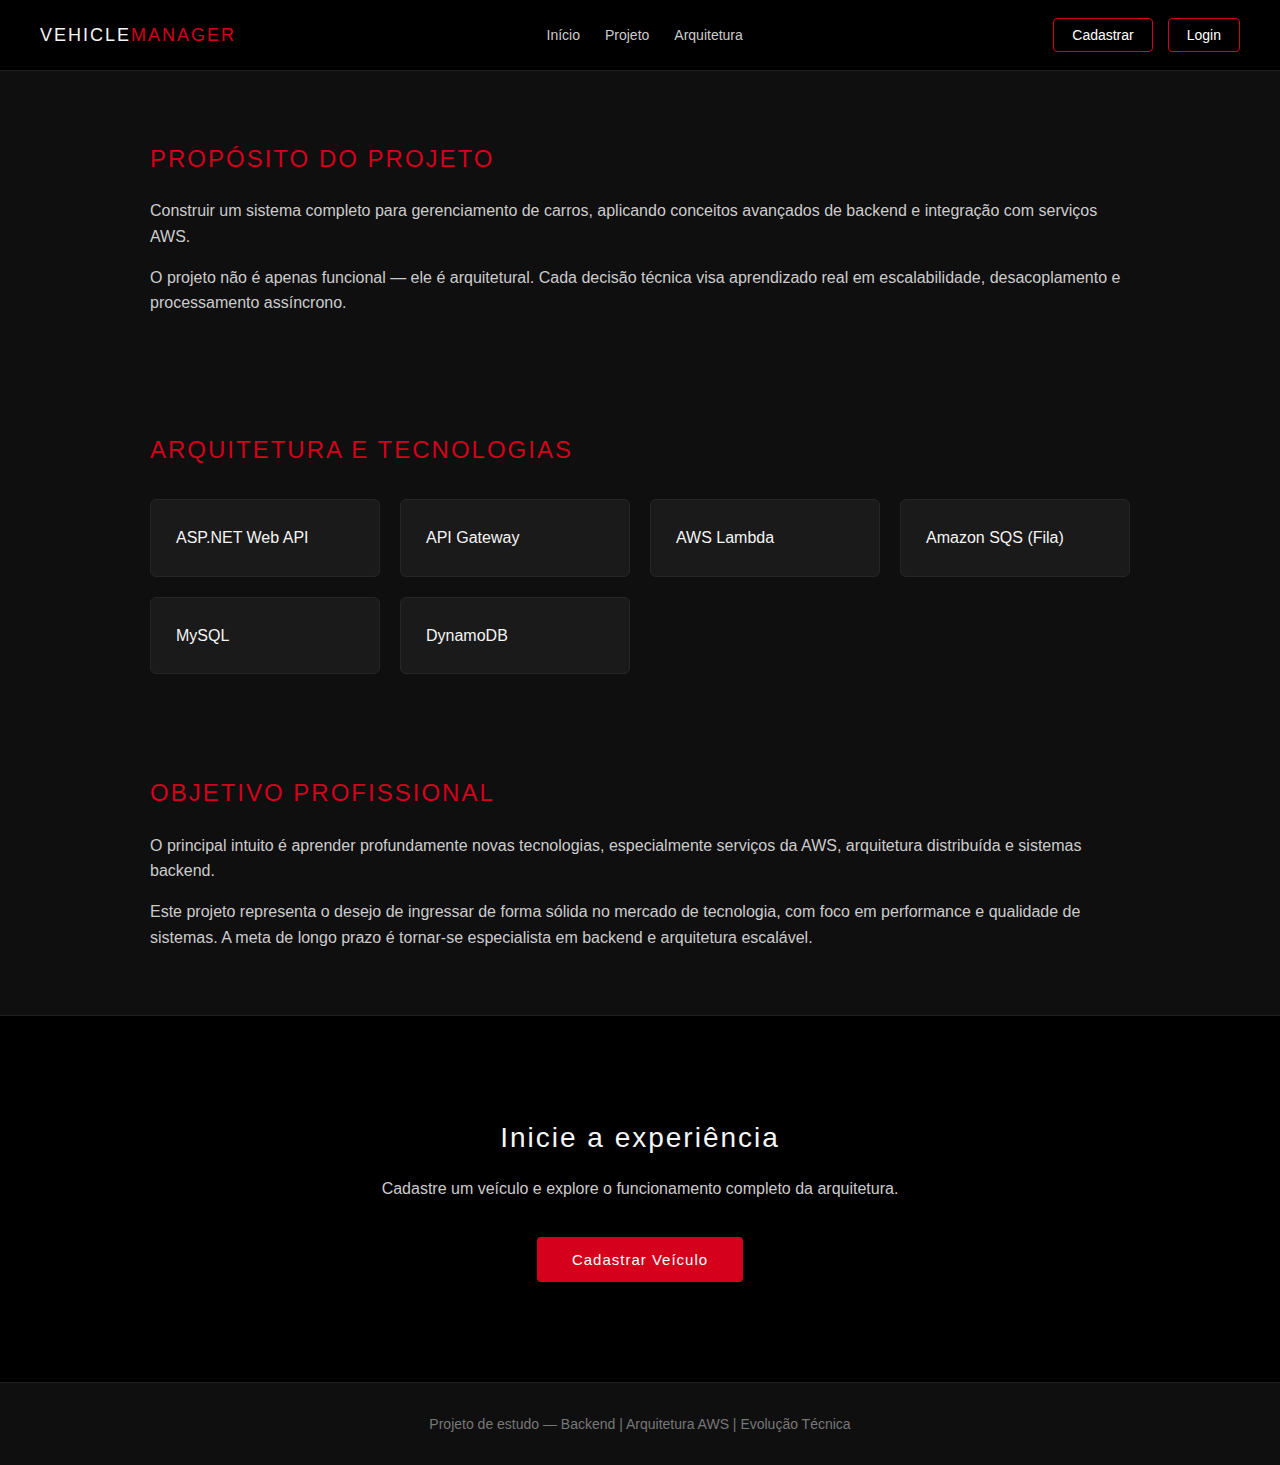
<file: Client/source/index.html>
<!DOCTYPE html>
<html lang="pt-br">

<head>
    <meta charset="UTF-8">
    <meta name="viewport" content="width=device-width, initial-scale=1.0">
    <title>Gerenciamento de Veículos</title>
    <link rel="stylesheet" href="./css/index.css">
</head>

<body>


    <header class="topo">
        <div class="logo">
            Vehicle<span>Manager</span>
        </div>

        <nav class="menu">
            <a href="index.html">Início</a>
            <a href="#projeto">Projeto</a>
            <a href="#arquitetura">Arquitetura</a>
        </nav>

        <div class="acoes">

            <button class="botao-login" onclick="location.href='cadastro.html'">
                Cadastrar
            </button>
            <button class="botao-login" onclick="location.href='login.html'">
                Login
            </button>
        </div>
    </header>

    <section id="projeto" class="secao">
        <h2>Propósito do Projeto</h2>
        <p>
            Construir um sistema completo para gerenciamento de carros,
            aplicando conceitos avançados de backend e integração com serviços AWS.
        </p>
        <p>
            O projeto não é apenas funcional — ele é arquitetural.
            Cada decisão técnica visa aprendizado real em escalabilidade,
            desacoplamento e processamento assíncrono.
        </p>
    </section>

    <section id="arquitetura" class="secao">
        <h2>Arquitetura e Tecnologias</h2>

        <div class="grid-tech">
            <div class="card">ASP.NET Web API</div>
            <div class="card">API Gateway</div>
            <div class="card">AWS Lambda</div>
            <div class="card">Amazon SQS (Fila)</div>
            <div class="card">MySQL</div>
            <div class="card">DynamoDB</div>
        </div>
    </section>

    <section class="secao">
        <h2>Objetivo Profissional</h2>
        <p>
            O principal intuito é aprender profundamente novas tecnologias,
            especialmente serviços da AWS, arquitetura distribuída e sistemas backend.
        </p>
        <p>
            Este projeto representa o desejo de ingressar de forma sólida no mercado de tecnologia,
            com foco em performance e qualidade de sistemas.
            A meta de longo prazo é tornar-se especialista em backend e arquitetura escalável.
        </p>
    </section>

    <section class="cta-final">
        <h2>Inicie a experiência</h2>
        <p>
            Cadastre um veículo e explore o funcionamento completo da arquitetura.
        </p>
        <button class="botao" onclick="location.href='cadastro.html'">
            Cadastrar Veículo
        </button>
    </section>

    <footer>
        Projeto de estudo — Backend | Arquitetura AWS | Evolução Técnica
    </footer>


</body>

</html>
</file>
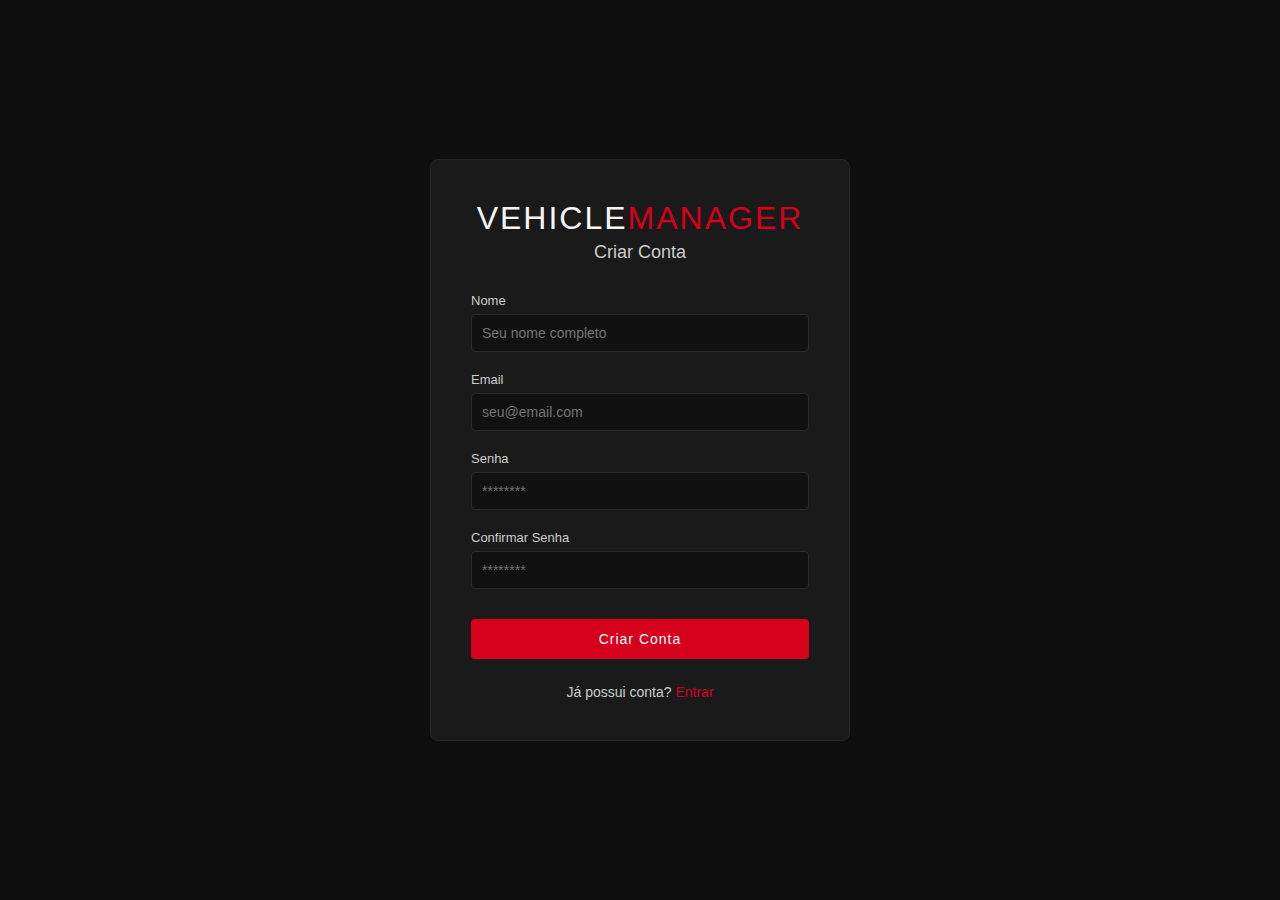
<file: Client/source/cadastro.html>
<!DOCTYPE html>
<html lang="pt-br">

<head>
    <meta charset="UTF-8">
    <meta name="viewport" content="width=device-width, initial-scale=1.0">
    <title>Cadastro - VehicleManager</title>
    <link rel="stylesheet" href="./css/cadastro.css">
    <script src="./js/cadastro.js"></script>
</head>

<body>

    <div class="container">

        <div class="card-cadastro">

            <h1>Vehicle<span>Manager</span></h1>
            <h2>Criar Conta</h2>

            <form>

                <div class="grupo-campo">
                    <label>Nome</label>
                    <input type="text" id="input_nome" placeholder="Seu nome completo" required>
                </div>

                <div class="grupo-campo">
                    <label>Email</label>
                    <input type="email" id="input_email" placeholder="seu@email.com" required>
                </div>

                <div class="grupo-campo">
                    <label>Senha</label>
                    <input type="password" id="input_senha" placeholder="********" required>
                </div>

                <div class="grupo-campo">
                    <label>Confirmar Senha</label>
                    <input type="password" id="input_senha_confirmar" placeholder="********" required>
                </div>

                <button type="button" class="botao-primario" onclick="cadastrar()">
                    Criar Conta
                </button>
            </form>

            <p class="login-link">
                Já possui conta?
                <a href="login.html">Entrar</a>
            </p>

        </div>

    </div>

</body>

</html>
</file>
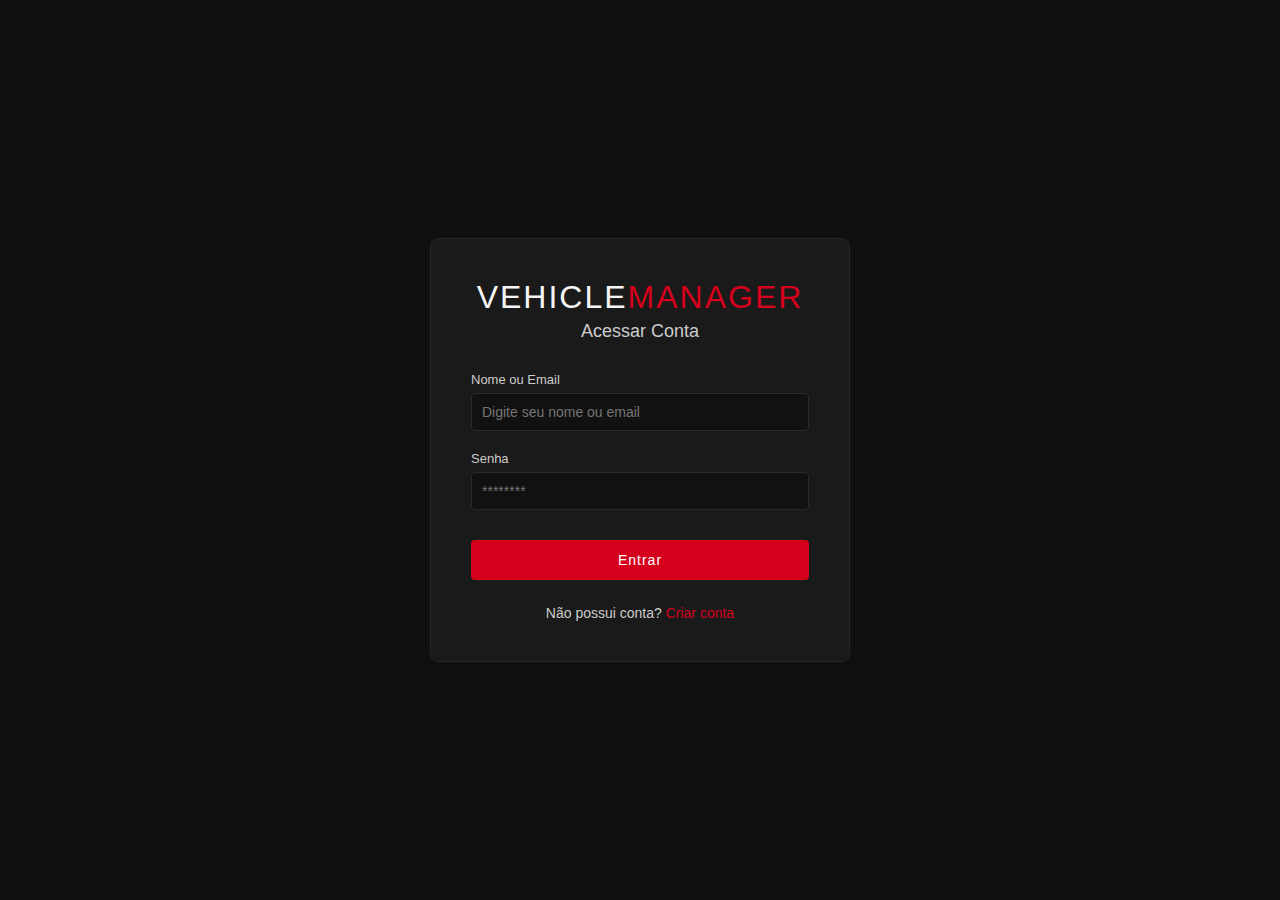
<file: Client/source/login.html>
<!DOCTYPE html>
<html lang="pt-br">
<head>
    <meta charset="UTF-8">
    <meta name="viewport" content="width=device-width, initial-scale=1.0">
    <title>Login - VehicleManager</title>
    <link rel="stylesheet" href="./css/login.css">
    <script src="./js/login.js"></script>
</head>
<body>

    <div class="container">

        <div class="card-login">
            
            <h1>Vehicle<span>Manager</span></h1>
            <h2>Acessar Conta</h2>

            <form>

                <div class="grupo-campo">
                    <label>Nome ou Email</label>
                    <input type="text" id="input_usuario" placeholder="Digite seu nome ou email" required>
                </div>

                <div class="grupo-campo">
                    <label>Senha</label>
                    <input type="password" id="input_senha" placeholder="********" required>
                </div>

                <button type="button" class="botao-primario" onclick="logar()">
                    Entrar
                </button>

            </form>

            <p class="cadastro-link">
                Não possui conta?
                <a href="cadastro.html">Criar conta</a>
            </p>

        </div>

    </div>

</body>
</html>
</file>
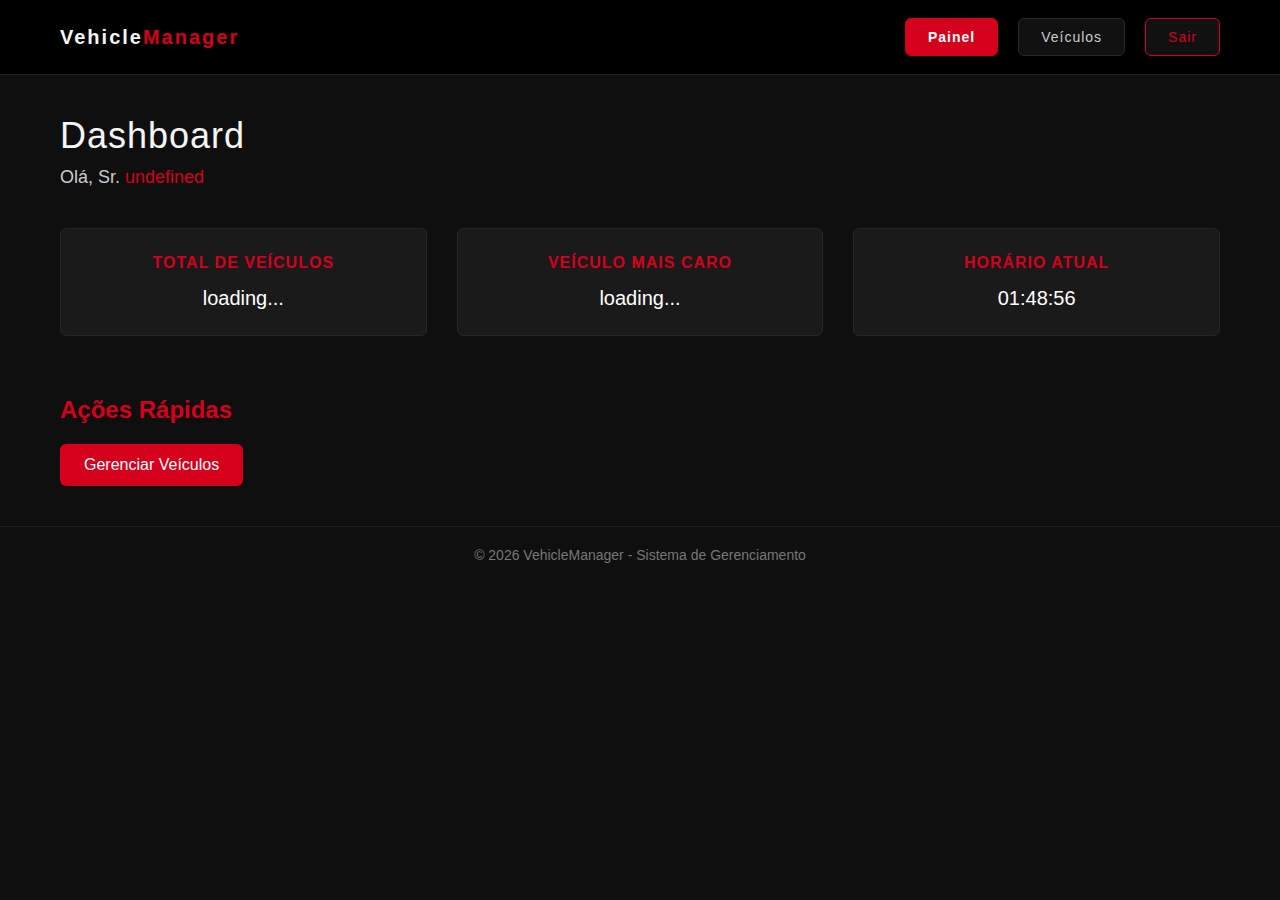
<file: Client/source/painel.html>
<!DOCTYPE html>
<html lang="pt-br">

<head>
    <meta charset="UTF-8">
    <meta name="viewport" content="width=device-width, initial-scale=1.0">
    <title>Painel - VehicleManager</title>
    <link rel="stylesheet" href="./css/painel.css">
    <script src="./js/painel.js"></script>
</head>

<body>

    <header class="cabecalho">
        <div class="logo">Vehicle<span>Manager</span></div>
        <nav class="navegacao">
            <button class="botao-nav ativo">Painel</button>
            <button class="botao-nav" onclick="location.href='veiculos.html'">Veículos</button>
            <button class="botao-nav botao-sair" onclick="sair()">Sair</button>
        </nav>
    </header>

    <section class="dashboard">

        <h1>Dashboard</h1>
        <h4>Olá, Sr. <span class="usuario-nome" id="span_nome_usuario">loading...</span></h4>

        <div class="cards">

            <div class="card">
                <h3>Total de Veículos</h3>
                <p class="numero" id="total-veiculos">loading...</p>
            </div>

            <div class="card">
                <h3>Veículo Mais Caro</h3>
                <p class="numero" id="veiculo-mais-caro">loading...</p>
            </div>

            <div class="card">
                <h3>Horário Atual</h3>
                <p class="numero" id="horario-atual"></p>
            </div>

        </div>

        <div class="acoes-rapidas">
            <h2>Ações Rápidas</h2>
            <div class="botoes">
                <a href="veiculos.html" class="botao-principal">Gerenciar Veículos</a>
            </div>
        </div>

    </section>

    <footer class="rodape">
        <p>© 2026 VehicleManager - Sistema de Gerenciamento</p>
    </footer>

</body>

</html>
</file>
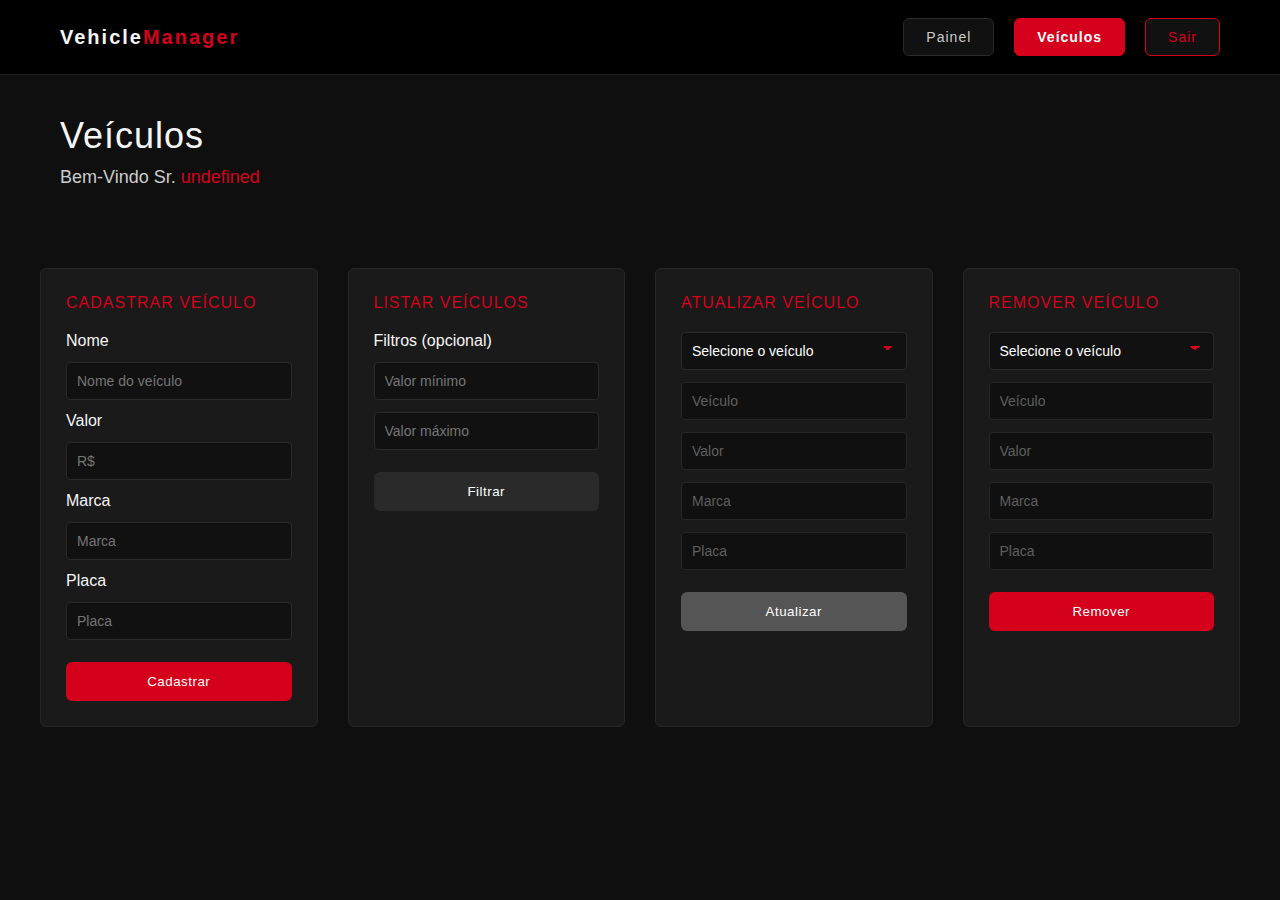
<file: Client/source/veiculos.html>
<!DOCTYPE html>
<html lang="pt-br">

<head>
    <meta charset="UTF-8">
    <meta name="viewport" content="width=device-width, initial-scale=1.0">
    <title>Veículos</title>
    <link rel="stylesheet" href="./css/veiculos.css">
    <script src="./js/veiculos.js"></script>
</head>

<body class="pagina">

    <header class="cabecalho">
        <div class="logo">Vehicle<span>Manager</span></div>
        <nav class="navegacao">
            <button class="botao-nav" onclick="location.href='painel.html'">Painel</button>
            <button class="botao-nav ativo">Veículos</button>
            <button class="botao-nav botao-sair" onclick="sair()">Sair</button>
        </nav>
    </header>

    <section class="titulo-pagina">
        <h1>Veículos</h1>
        <h4 class="boas-vindas">Bem-Vindo Sr. <span id="span_nome_usuario">loading...</span></h4>
    </section>

    <div class="container-principal">

        <section class="cartao">
            <p class="titulo-secao">Cadastrar Veículo</p>
            <p>Nome</p>
            <input type="text" id="input_veiculo" class="campo" placeholder="Nome do veículo">
            <p>Valor</p>
            <input type="text" id="input_valor" class="campo" placeholder="R$">
            <p>Marca</p>
            <input type="text" id="input_marca" class="campo" placeholder="Marca">
            <p>Placa</p>
            <input type="text" id="input_placa" class="campo" placeholder="Placa">
            <button class="botao botao-primario">Cadastrar</button>
        </section>

        <section class="cartao">
            <p class="titulo-secao">Listar Veículos</p>
            <p>Filtros (opcional)</p>
            <input type="text" id="input_valor_minimo" class="campo" placeholder="Valor mínimo">
            <input type="text" id="input_valor_maximo" class="campo" placeholder="Valor máximo">
            <button class="botao botao-secundario">Filtrar</button>
        </section>

        <section class="cartao">
            <p class="titulo-secao">Atualizar Veículo</p>
            <select id="select_all_veiculos_att" class="campo">
                <option>Selecione o veículo</option>
            </select>
            <input type="text" id="input_nome_att" class="campo" placeholder="Veículo" disabled>
            <input type="text" id="input_valor_att" class="campo" placeholder="Valor" disabled>
            <input type="text" id="input_marca_delete" class="campo" placeholder="Marca" disabled>
            <input type="text" id="input_placa_att" class="campo" placeholder="Placa" disabled>
            <button class="botao botao-alerta">Atualizar</button>
        </section>

        <section class="cartao">
            <p class="titulo-secao">Remover Veículo</p>
            <select id="select_all_veiculos_delete" class="campo">
                <option>Selecione o veículo</option>
            </select>
            <input type="text" id="input_nome_delete" class="campo" placeholder="Veículo" disabled>
            <input type="text" id="input_valor_delete" class="campo" placeholder="Valor" disabled>
            <input type="text" id="input_marca_delete" class="campo" placeholder="Marca" disabled>
            <input type="text" id="input_placa_delete" class="campo" placeholder="Placa" disabled>
            <button class="botao botao-perigo">Remover</button>
        </section>

    </div>

    <div class="area-resposta">
        <p id="resposta_veiculo_actions"></p>
    </div>

</body>

</html>
</file>
<file: Client/source/css/index.css>
* {
    margin: 0;
    padding: 0;
    box-sizing: border-box;
}

body {
    font-family: "Segoe UI", Arial, sans-serif;
    background-color: #0f0f0f;
    color: #f5f5f5;
    line-height: 1.6;
    padding-top: 90px;
}

.topo {
    position: fixed;
    top: 0;
    width: 100%;
    background-color: #000000;
    padding: 18px 40px;
    display: flex;
    justify-content: space-between;
    align-items: center;
    border-bottom: 1px solid #1f1f1f;
    z-index: 1000;
    gap: 20px;
    flex-wrap: wrap;
}

.logo {
    font-size: 18px;
    letter-spacing: 2px;
    font-weight: 300;
    text-transform: uppercase;
}

.logo span {
    color: #d5001c;
}

.menu {
    display: flex;
    gap: 25px;
    flex: 1;
    justify-content: center;
}

.menu a {
    text-decoration: none;
    color: #cccccc;
    font-size: 14px;
    transition: 0.2s ease;
}

.menu a:hover {
    color: #d5001c;
}

.acoes {
    display: flex;
    align-items: center;
    gap: 15px;
}

.botao-login {
    background: transparent;
    border: 1px solid #d5001c;
    color: #ffffff;
    padding: 8px 18px;
    border-radius: 4px;
    cursor: pointer;
    font-size: 14px;
    transition: 0.3s ease;
}

.botao-login:hover {
    background-color: #d5001c;
}

section {
    scroll-margin-top: 100px;
}

.secao {
    padding: 50px 60px;
    max-width: 1100px;
    margin: auto;
}

.secao h2 {
    color: #d5001c;
    font-weight: 400;
    margin-bottom: 20px;
    text-transform: uppercase;
    letter-spacing: 2px;
}

.secao p {
    margin-bottom: 15px;
    color: #cccccc;
}

.grid-tech {
    margin-top: 30px;
    display: grid;
    grid-template-columns: repeat(auto-fit, minmax(220px, 1fr));
    gap: 20px;
}

.card {
    background-color: #1a1a1a;
    padding: 25px;
    border-radius: 6px;
    border: 1px solid #262626;
    transition: 0.3s ease;
}

.card:hover {
    border-color: #d5001c;
    transform: translateY(-3px);
}

.cta-final {
    text-align: center;
    padding: 100px 40px;
    background-color: #000000;
    border-top: 1px solid #1f1f1f;
}

.cta-final h2 {
    font-size: 28px;
    font-weight: 300;
    letter-spacing: 2px;
}

.cta-final p {
    margin-top: 15px;
    color: #cccccc;
}

.botao {
    margin-top: 35px;
    padding: 14px 35px;
    background-color: #d5001c;
    color: #ffffff;
    border: none;
    border-radius: 4px;
    cursor: pointer;
    font-size: 15px;
    letter-spacing: 1px;
    transition: 0.3s ease;
}

.botao:hover {
    background-color: #a80016;
    transform: translateY(-2px);
}

footer {
    text-align: center;
    padding: 30px;
    border-top: 1px solid #1f1f1f;
    color: #777;
    font-size: 14px;
}

@media (max-width: 768px) {

    .topo {
        flex-direction: column;
        gap: 15px;
        padding: 20px;
    }

    .menu {
        flex-direction: column;
        gap: 10px;
        justify-content: center;
    }

    .acoes {
        justify-content: center;
        gap: 10px;
    }

    .secao {
        padding: 50px 25px;
    }

    .cta-final {
        padding: 70px 25px;
    }
}
</file>
<file: Client/source/css/cadastro.css>
* {
    margin: 0;
    padding: 0;
    box-sizing: border-box;
}

body {
    font-family: "Segoe UI", Arial, sans-serif;
    background-color: #0f0f0f;
    color: #f5f5f5;
    height: 100vh;
    display: flex;
    justify-content: center;
    align-items: center;
}

.container {
    width: 100%;
    padding: 20px;
}

.card-cadastro {
    background-color: #1a1a1a;
    padding: 40px;
    border-radius: 8px;
    border: 1px solid #262626;
    max-width: 420px;
    margin: auto;
    transition: 0.3s ease;
}

.card-cadastro:hover {
    border-color: #d5001c;
}

.card-cadastro h1 {
    text-align: center;
    font-weight: 300;
    letter-spacing: 2px;
    margin-bottom: 5px;
    text-transform: uppercase;
}

.card-cadastro h1 span {
    color: #d5001c;
}

.card-cadastro h2 {
    text-align: center;
    font-weight: 400;
    font-size: 18px;
    margin-bottom: 30px;
    color: #cccccc;
}

.grupo-campo {
    display: flex;
    flex-direction: column;
    margin-bottom: 20px;
}

.grupo-campo label {
    font-size: 13px;
    margin-bottom: 6px;
    color: #cccccc;
}

.grupo-campo input {
    padding: 10px;
    background-color: #111111;
    border: 1px solid #2a2a2a;
    border-radius: 4px;
    color: #ffffff;
    font-size: 14px;
    transition: 0.2s ease;
}

.grupo-campo input:focus {
    outline: none;
    border-color: #d5001c;
}

.botao-primario {
    width: 100%;
    padding: 12px;
    background-color: #d5001c;
    color: #ffffff;
    border: none;
    border-radius: 4px;
    font-size: 14px;
    letter-spacing: 1px;
    cursor: pointer;
    transition: 0.3s ease;
    margin-top: 10px;
}

.botao-primario:hover {
    background-color: #a80016;
    transform: translateY(-2px);
}

.login-link {
    text-align: center;
    margin-top: 25px;
    font-size: 14px;
    color: #cccccc;
}

.login-link a {
    color: #d5001c;
    text-decoration: none;
    transition: 0.2s ease;
}

.login-link a:hover {
    text-decoration: underline;
}

@media (max-width: 480px) {
    .card-cadastro {
        padding: 30px 20px;
    }
}
</file>
<file: Client/source/css/login.css>
* {
    margin: 0;
    padding: 0;
    box-sizing: border-box;
}

body {
    font-family: "Segoe UI", Arial, sans-serif;
    background-color: #0f0f0f;
    color: #f5f5f5;
    height: 100vh;
    display: flex;
    justify-content: center;
    align-items: center;
}

.container {
    width: 100%;
    padding: 20px;
}

.card-login {
    background-color: #1a1a1a;
    padding: 40px;
    border-radius: 8px;
    border: 1px solid #262626;
    max-width: 420px;
    margin: auto;
    transition: 0.3s ease;
}

.card-login:hover {
    border-color: #d5001c;
}

.card-login h1 {
    text-align: center;
    font-weight: 300;
    letter-spacing: 2px;
    margin-bottom: 5px;
    text-transform: uppercase;
}

.card-login h1 span {
    color: #d5001c;
}

.card-login h2 {
    text-align: center;
    font-weight: 400;
    font-size: 18px;
    margin-bottom: 30px;
    color: #cccccc;
}

.grupo-campo {
    display: flex;
    flex-direction: column;
    margin-bottom: 20px;
}

.grupo-campo label {
    font-size: 13px;
    margin-bottom: 6px;
    color: #cccccc;
}

.grupo-campo input {
    padding: 10px;
    background-color: #111111;
    border: 1px solid #2a2a2a;
    border-radius: 4px;
    color: #ffffff;
    font-size: 14px;
    transition: 0.2s ease;
}

.grupo-campo input:focus {
    outline: none;
    border-color: #d5001c;
}

.botao-primario {
    width: 100%;
    padding: 12px;
    background-color: #d5001c;
    color: #ffffff;
    border: none;
    border-radius: 4px;
    font-size: 14px;
    letter-spacing: 1px;
    cursor: pointer;
    transition: 0.3s ease;
    margin-top: 10px;
}

.botao-primario:hover {
    background-color: #a80016;
    transform: translateY(-2px);
}

.cadastro-link {
    text-align: center;
    margin-top: 25px;
    font-size: 14px;
    color: #cccccc;
}

.cadastro-link a {
    color: #d5001c;
    text-decoration: none;
    transition: 0.2s ease;
}

.cadastro-link a:hover {
    text-decoration: underline;
}

@media (max-width: 480px) {
    .card-login {
        padding: 30px 20px;
    }
}
</file>
<file: Client/source/css/painel.css>
* {
    margin: 0;
    padding: 0;
    box-sizing: border-box;
}

body {
    font-family: "Segoe UI", Arial, sans-serif;
    background-color: #0f0f0f;
    color: #f5f5f5;
}

.cabecalho {
    background-color: #000;
    padding: 18px 60px;
    border-bottom: 1px solid #1f1f1f;
    display: flex;
    justify-content: space-between;
    align-items: center;
}

.logo {
    font-size: 20px;
    font-weight: 600;
    letter-spacing: 2px;
}

.logo span {
    color: #d5001c;
}

.navegacao {
    display: flex;
    gap: 20px;
}

.botao-nav {
    text-decoration: none;
    border: 1px solid #2a2a2a;
    color: #cccccc;
    padding: 10px 22px;
    border-radius: 6px;
    font-size: 14px;
    font-weight: 500;
    letter-spacing: 1px;
    transition: 0.3s ease, transform 0.2s;
    cursor: pointer;
    background-color: #111;
}

.botao-nav:hover {
    border-color: #d5001c;
    color: #fff;
    transform: translateY(-2px);
    background-color: #1a1a1a;
}

.botao-nav.ativo {
    border-color: #d5001c;
    background-color: #d5001c;
    color: #fff;
    font-weight: 600;
}

.botao-sair {
    border-color: #d5001c;
    color: #d5001c;
}

.botao-sair:hover {
    background-color: #d5001c;
    color: #fff;
    transform: translateY(-2px);
}

.dashboard {
    padding: 40px 60px;
}

.dashboard h1 {
    font-size: 36px;
    font-weight: 300;
    margin-bottom: 10px;
    letter-spacing: 1px;
}

.dashboard h4 {
    font-weight: 400;
    font-size: 18px;
    margin-bottom: 40px;
    color: #cccccc;
}

.usuario-nome {
    color: #d5001c;
    font-weight: 500;
}

.cards {
    display: grid;
    grid-template-columns: repeat(auto-fit, minmax(220px, 1fr));
    gap: 30px;
    margin-bottom: 60px;
}

.card {
    background-color: #1a1a1a;
    padding: 25px;
    border-radius: 6px;
    border: 1px solid #262626;
    text-align: center;
    transition: 0.3s ease;
}

.card:hover {
    border-color: #d5001c;
    transform: translateY(-4px);
}

.card h3 {
    margin-bottom: 15px;
    color: #d5001c;
    font-size: 16px;
    letter-spacing: 1px;
    text-transform: uppercase;
}

.card .numero {
    font-size: 20px;
    font-weight: 500;
    color: #fff;
}

.acoes-rapidas h2 {
    margin-bottom: 20px;
    color: #d5001c;
}

.botoes {
    display: flex;
    gap: 15px;
}

.botao-principal {
    text-decoration: none;
    padding: 12px 24px;
    background-color: #d5001c;
    color: #fff;
    border-radius: 6px;
    font-weight: 500;
    transition: 0.3s ease, transform 0.2s;
}

.botao-principal:hover {
    background-color: #a80016;
    transform: translateY(-2px);
}

.rodape {
    text-align: center;
    padding: 20px;
    border-top: 1px solid #1f1f1f;
    font-size: 14px;
    color: #777;
}

@media (max-width: 768px) {
    .cabecalho {
        flex-direction: column;
        gap: 15px;
        padding: 20px;
    }

    .cards {
        grid-template-columns: 1fr;
        gap: 20px;
    }
}
</file>
<file: Client/source/css/veiculos.css>
* {
    margin: 0;
    padding: 0;
    box-sizing: border-box;
}

body {
    font-family: "Segoe UI", Arial, sans-serif;
    background-color: #0f0f0f;
    color: #f5f5f5;
}

.cabecalho {
    background-color: #000;
    padding: 18px 60px;
    border-bottom: 1px solid #1f1f1f;
    display: flex;
    justify-content: space-between;
    align-items: center;
}

.logo {
    font-size: 20px;
    font-weight: 600;
    letter-spacing: 2px;
}

.logo span {
    color: #d5001c;
}

.navegacao {
    display: flex;
    gap: 20px;
}

.botao-nav {
    text-decoration: none;
    border: 1px solid #2a2a2a;
    color: #cccccc;
    padding: 10px 22px;
    border-radius: 6px;
    font-size: 14px;
    font-weight: 500;
    letter-spacing: 1px;
    transition: 0.3s ease, transform 0.2s;
    cursor: pointer;
    background-color: #111;
}

.botao-nav:hover {
    border-color: #d5001c;
    color: #fff;
    transform: translateY(-2px);
    background-color: #1a1a1a;
}

.botao-nav.ativo {
    border-color: #d5001c;
    background-color: #d5001c;
    color: #fff;
    font-weight: 600;
}

.botao-sair {
    border-color: #d5001c;
    color: #d5001c;
}

.botao-sair:hover {
    background-color: #d5001c;
    color: #fff;
    transform: translateY(-2px);
}

.titulo-pagina {
    padding: 40px 60px;
}

.titulo-pagina h1 {
    font-size: 36px;
    font-weight: 300;
    margin-bottom: 10px;
    letter-spacing: 1px;
}

.titulo-pagina h4 {
    font-weight: 400;
    font-size: 18px;
    margin-bottom: 40px;
    color: #cccccc;
}

.boas-vindas span {
    color: #d5001c;
    font-weight: 500;
}

.container-principal {
    display: grid;
    grid-template-columns: repeat(auto-fit, minmax(220px, 1fr));
    gap: 30px;
    padding: 0 40px 60px 40px;
}

.cartao {
    background-color: #1a1a1a;
    padding: 25px;
    border-radius: 6px;
    border: 1px solid #262626;
    display: flex;
    flex-direction: column;
    gap: 12px;
    transition: 0.3s ease;
}

.cartao:hover {
    border-color: #d5001c;
    transform: translateY(-4px);
}

.titulo-secao {
    font-size: 16px;
    font-weight: 500;
    margin-bottom: 8px;
    letter-spacing: 1px;
    text-transform: uppercase;
    color: #d5001c;
}

.campo {
    padding: 10px;
    background-color: #111;
    border: 1px solid #2a2a2a;
    border-radius: 4px;
    color: #fff;
    font-size: 14px;
    transition: 0.2s ease;
}

.campo:focus {
    outline: none;
    border-color: #d5001c;
}

.campo:disabled {
    background-color: #0d0d0d;
    color: #777;
    cursor: not-allowed;
    opacity: 0.75;
}

select.campo {
    appearance: none;
    cursor: pointer;
    padding-right: 30px;
    background-image: linear-gradient(45deg, transparent 50%, #d5001c 50%),
                      linear-gradient(135deg, #d5001c 50%, transparent 50%);
    background-position: calc(100% - 18px) calc(50% - 3px),
                         calc(100% - 13px) calc(50% - 3px);
    background-size: 5px 5px, 5px 5px;
    background-repeat: no-repeat;
}

select.campo option {
    background-color: #1a1a1a;
    color: #fff;
}

select.campo option:checked {
    background-color: #d5001c;
    color: #fff;
}

.botao {
    margin-top: 10px;
    padding: 12px 24px;
    border-radius: 6px;
    font-weight: 500;
    letter-spacing: 0.5px;
    border: none;
    cursor: pointer;
    transition: 0.3s ease, transform 0.2s;
}

.botao-primario {
    background-color: #d5001c;
    color: #fff;
}

.botao-primario:hover {
    background-color: #a80016;
    transform: translateY(-2px);
}

.botao-secundario {
    background-color: #2a2a2a;
    color: #fff;
}

.botao-secundario:hover {
    background-color: #3a3a3a;
}

.botao-alerta {
    background-color: #555;
    color: #fff;
}

.botao-alerta:hover {
    background-color: #777;
}

.botao-perigo {
    background-color: #d5001c;
    color: #fff;
}

.botao-perigo:hover {
    background-color: #a80016;
}

.area-resposta {
    padding: 25px 40px;
    font-weight: 500;
    color: #d5001c;
}

.rodape {
    text-align: center;
    padding: 20px;
    border-top: 1px solid #1f1f1f;
    font-size: 14px;
    color: #777;
}

@media (max-width: 768px) {
    .cabecalho {
        flex-direction: column;
        gap: 15px;
        padding: 20px;
    }

    .navegacao {
        flex-direction: column;
        gap: 10px;
        width: 100%;
    }

    .container-principal {
        grid-template-columns: 1fr;
        padding: 20px;
    }

    .titulo-pagina {
        text-align: center;
        padding: 30px 20px;
    }
}
</file>
